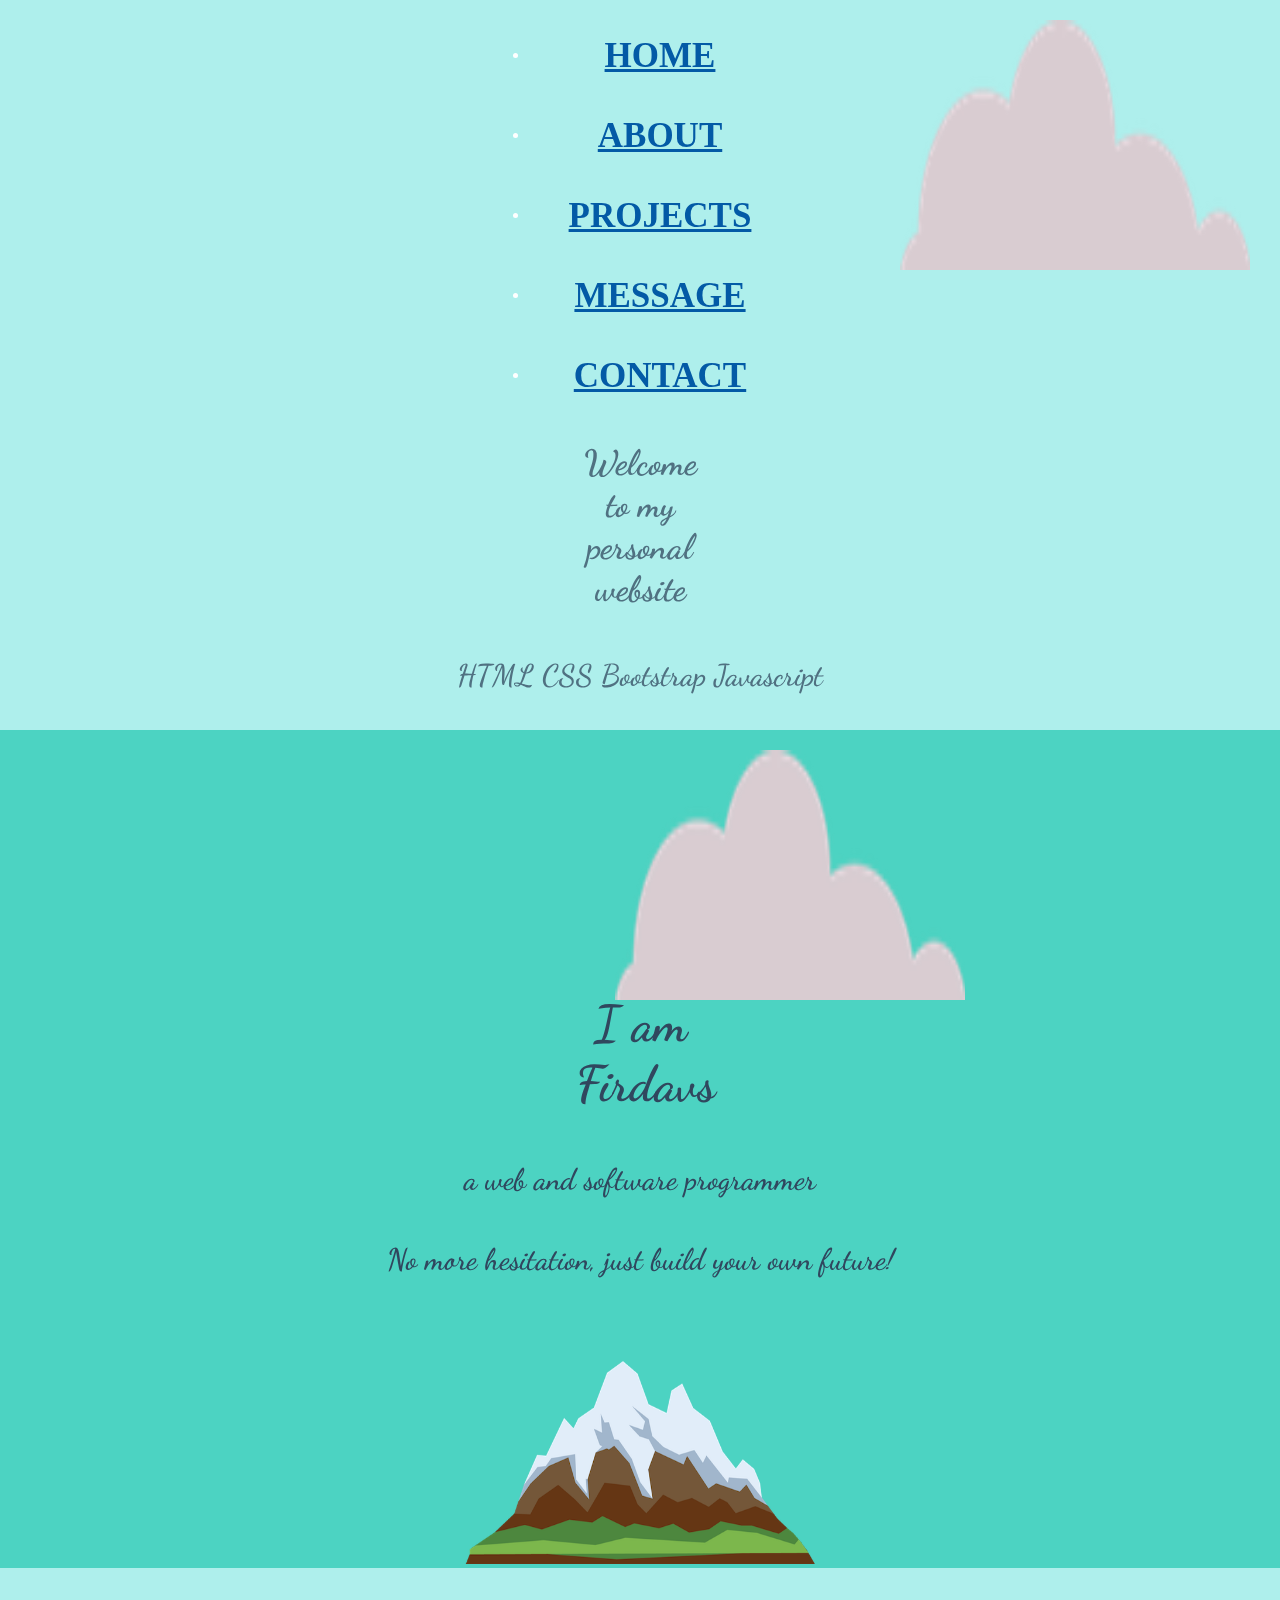
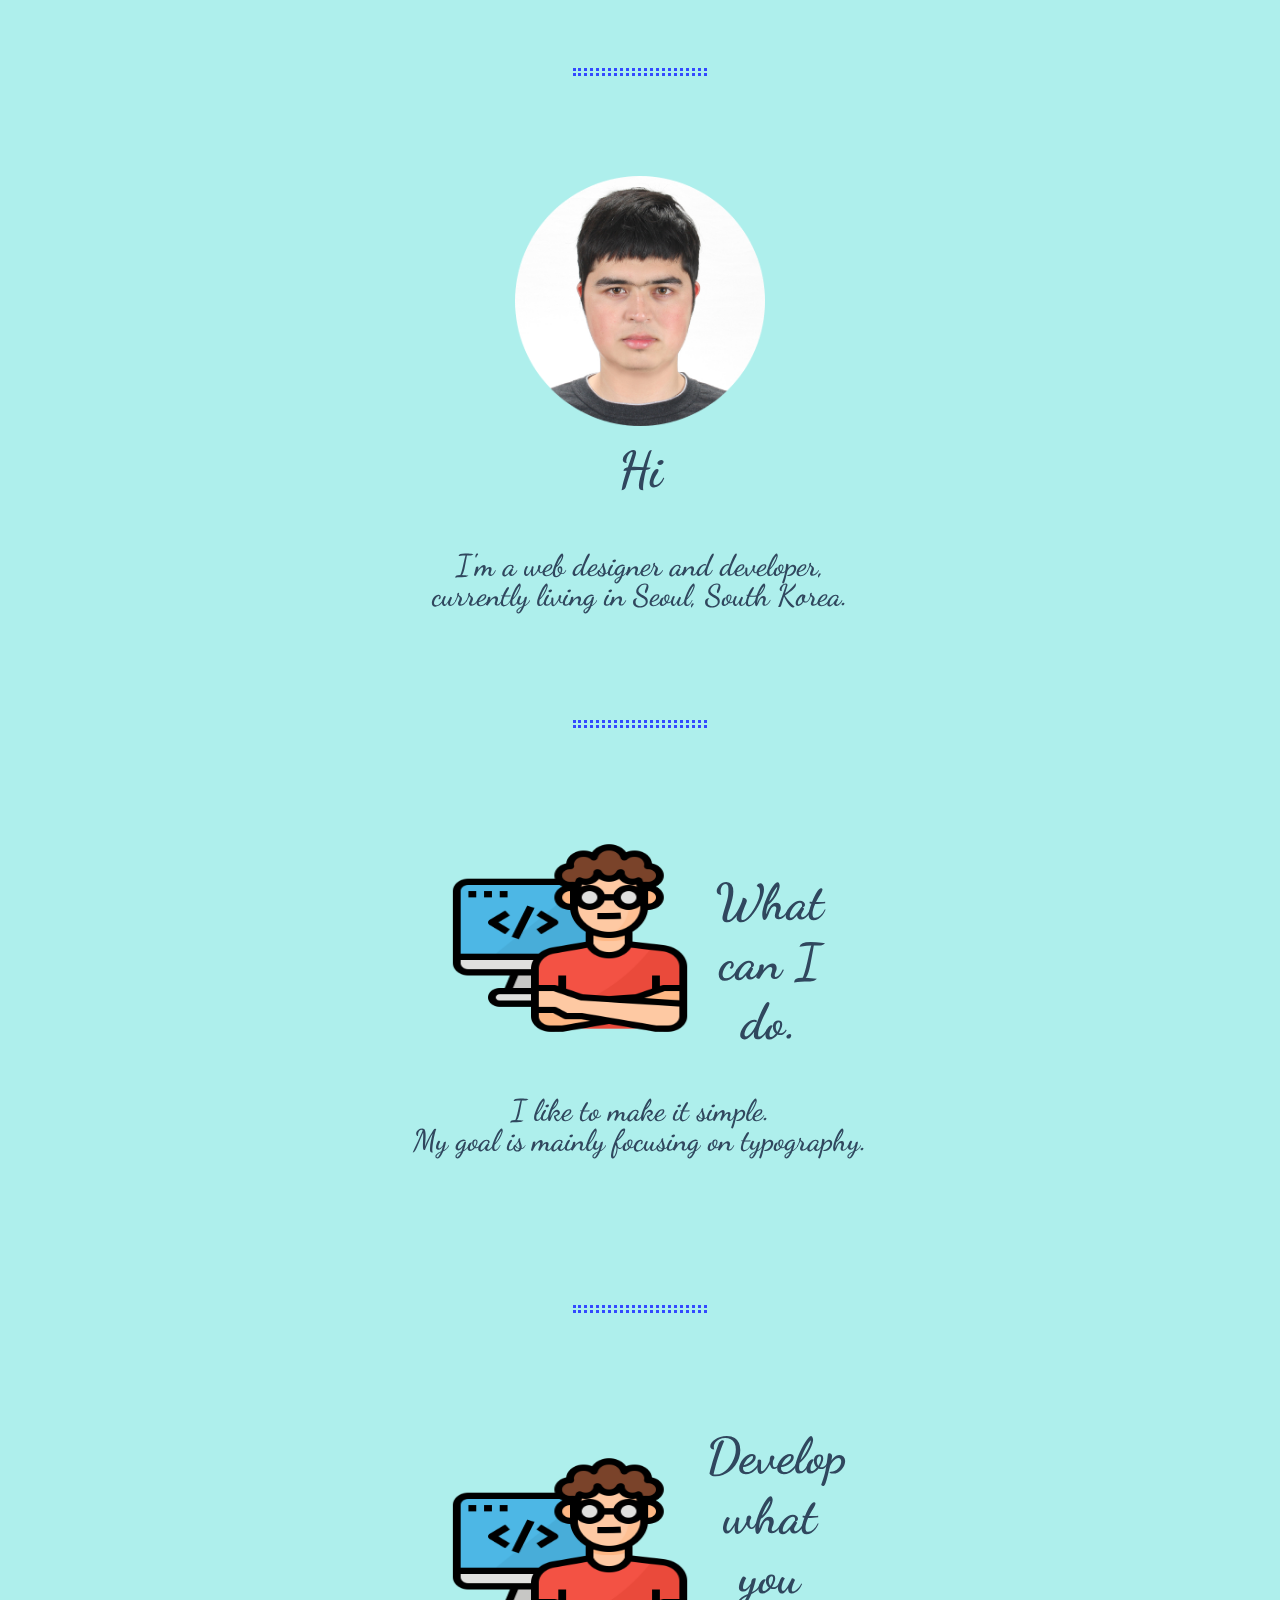
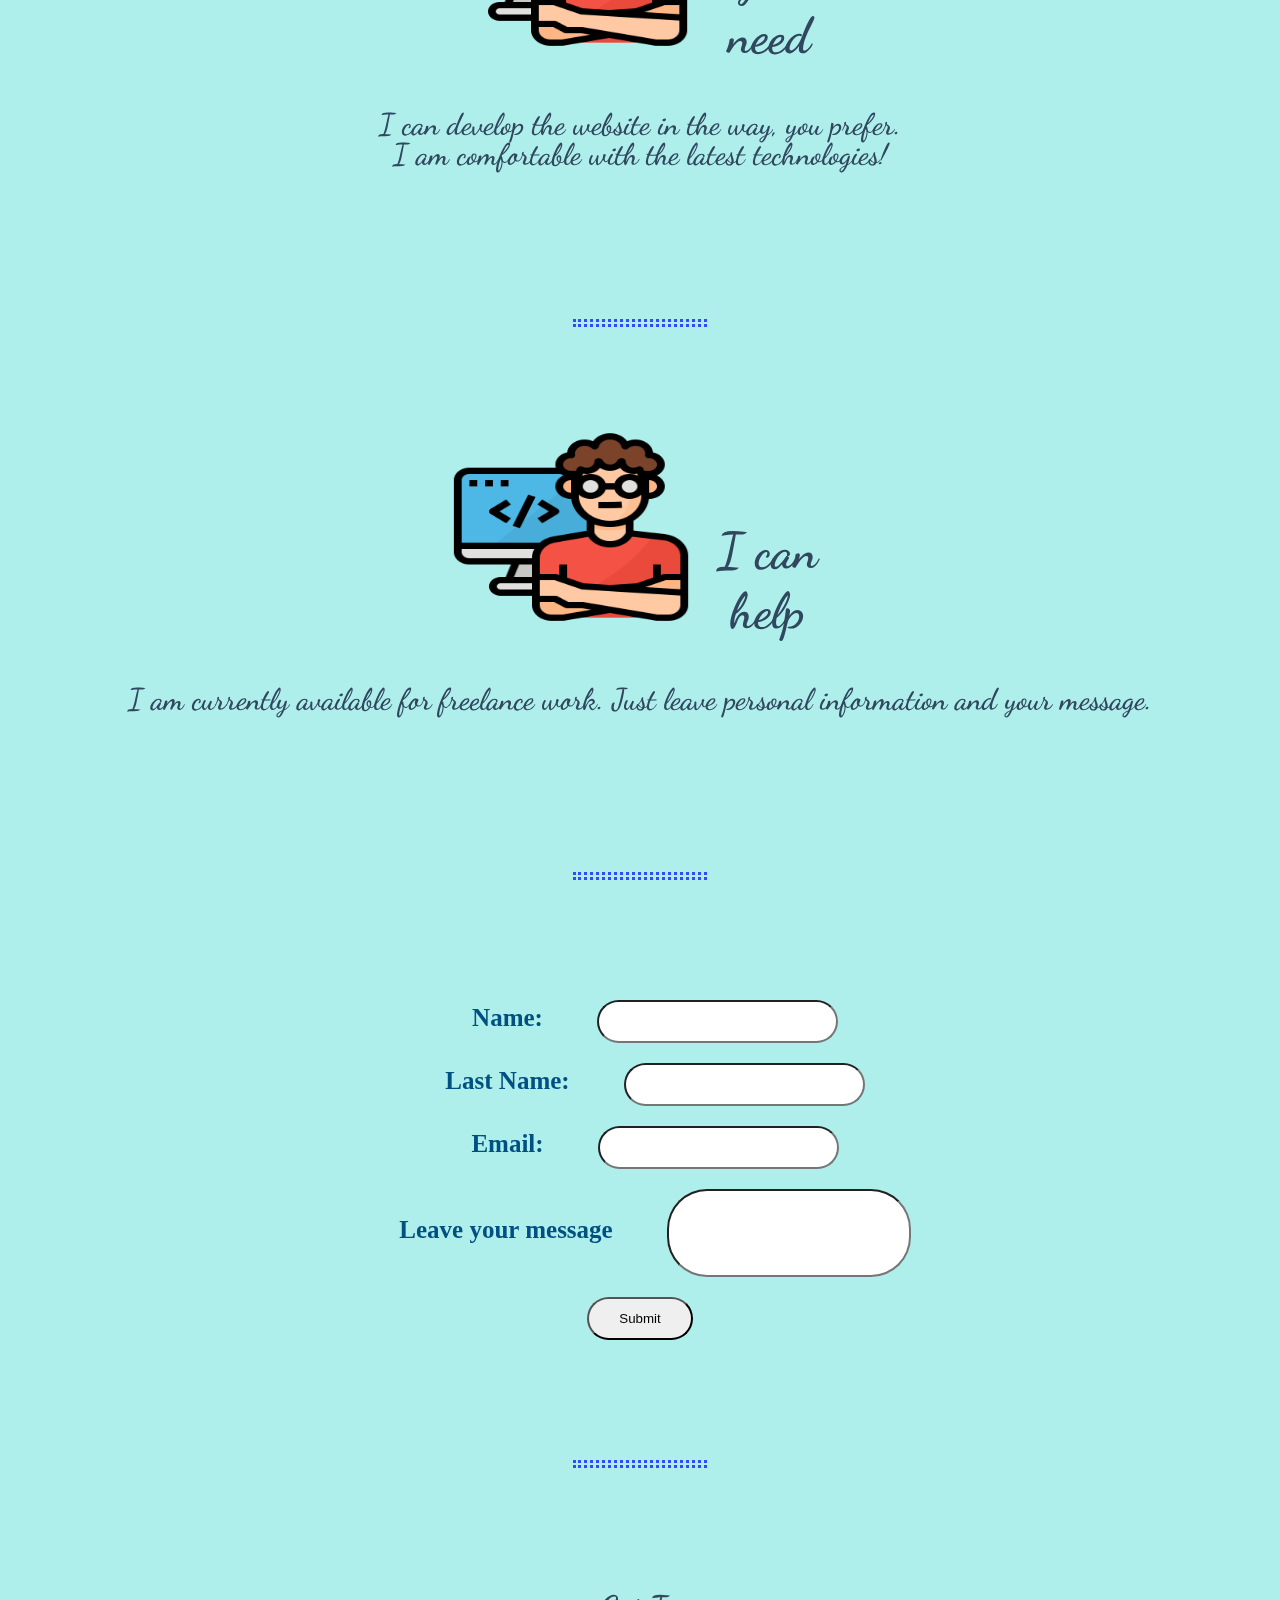
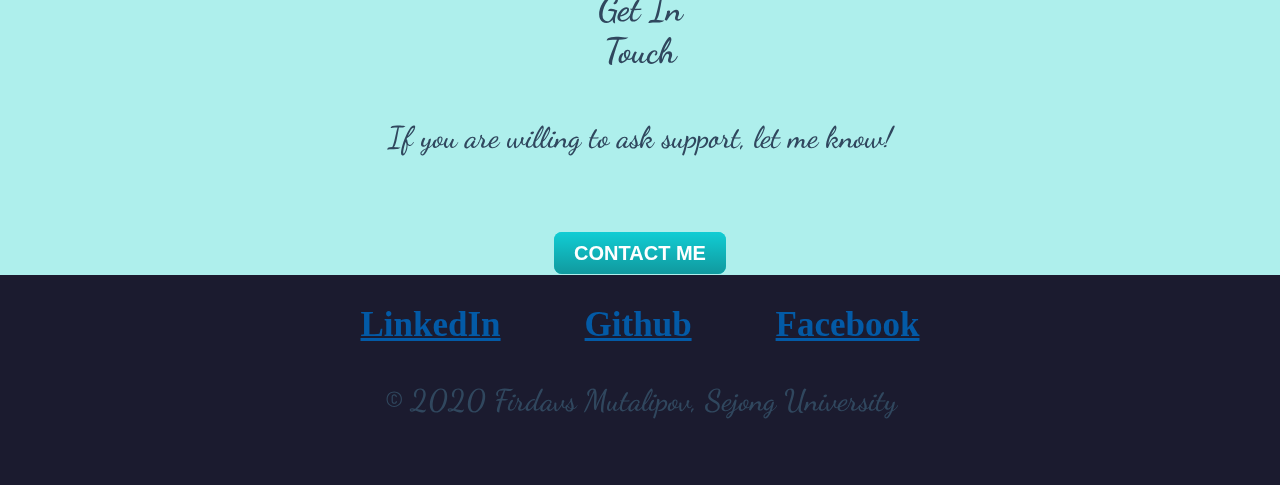
<file: index.html>
<!DOCTYPE html>
<html lang="en" dir="ltr">
  <head>
    <meta charset="utf-8">
    <title></title>
    <link rel="stylesheet" href="first.css">
    <link href="https://fonts.googleapis.com/css2?family=Dancing+Script&display=swap" rel="stylesheet">
<link href="https://fonts.googleapis.com/css2?family=Dancing+Script&display=swap" rel="stylesheet">
<script src="https://code.jquery.com/jquery-3.4.1.slim.min.js" integrity="sha384-J6qa4849blE2+poT4WnyKhv5vZF5SrPo0iEjwBvKU7imGFAV0wwj1yYfoRSJoZ+n" crossorigin="anonymous"></script>
<script src="https://cdn.jsdelivr.net/npm/popper.js@1.16.0/dist/umd/popper.min.js" integrity="sha384-Q6E9RHvbIyZFJoft+2mJbHaEWldlvI9IOYy5n3zV9zzTtmI3UksdQRVvoxMfooAo" crossorigin="anonymous"></script>
<script src="https://stackpath.bootstrapcdn.com/bootstrap/4.4.1/js/bootstrap.min.js" integrity="sha384-wfSDF2E50Y2D1uUdj0O3uMBJnjuUD4Ih7YwaYd1iqfktj0Uod8GCExl3Og8ifwB6" crossorigin="anonymous"></script>

  </head>
  <body>
    <div class="container-fluid">
  <nav class="navbar navbar-inverse">
    <div class="container-fluid">
      <ul class="nav navbar-nav">
        <li><a id="len1" class="hoverable" href="#main">Home</a></li>
        <li><a id="len2" class="hoverable" href="#about">About</a></li>
        <li><a id="len3" class="hoverable" href="Projects.html">Projects</a></li>
        <li><a id="len4" class="hoverable" href="#question">Message</a></li>
        <li><a id="len5" class="hoverable" href="#contacting">Contact</a></li>
      </ul>
    </div>
  </nav>
  <div id="what-the-hell-is-this">
    <div class="page-title">
      <h2>Welcome to my personal website</h2>
      <p class="lead">
     HTML
     CSS
     Bootstrap
     Javascript
      </p>
    </div>
  </div>
</div>

    <div id="main"class="top-container">
      <img class="top-cloud"src="cloud.png" alt="">
  <h1>I am Firdavs</h1>
  <p class="job">a web and software programmer</p>
  <p>No more hesitation, just build your own future! </p>

<img src="mountain.png" alt="">
<img class="bottom-cloud" src="cloud.png" alt="">
    </div>
<hr>
    <div id="about"class="middle-container">
<img class="firdavs" src="firdavs.png" alt="">
<h1>Hi</h1>
<p id="about"> I'm a web designer and developer, <br>currently living in Seoul, South Korea.</p>
  </div>
<hr>
<div class="bottom-container">
  <img class="hi"src="programmer.png" alt="">
<h1 class="hello"> What can I do.</h1>
<p> I like to make it simple. <br>
   My goal is mainly focusing on typography.</p>
</div>
<hr>
<div class="final">
  <img class="hi" src="programmer.png" alt="">
  <h1 class="hello">Develop what you need</h1>
  <p> I can develop the website in the way, you prefer. <br>I am comfortable with the latest technologies!</p>
</div>
<hr>
<div class="last">
  <img class="hi" src="programmer.png" alt="">
  <h1 class="hello">I can help</h1>
  <p> I am currently available for freelance work. Just leave personal information and your message. <br> </p>
  <br>
</div>
<hr>
<div  id="question"class="bottom">
  <form class="" action="last.html" method="get">
<label for="">Name:</label>
  <input type="text" name="" value="" required>
  <br>
  <label for="">Last Name:</label>
  <input type="text" name="" value="" required>
  <br>
  <label for="">Email:</label>
  <input type="email" name="" value="" required>
  <br>
  <label for="">Leave your message</label>
<input class="t"type="textarea" name="" value=""required>
<br>
<input type="submit" name="" value="Submit">
  </form>
</div>
<hr>
<div id="contacting" class="contact-me">
  <h2>Get In Touch</h2>
  <p>If you are willing to ask support, let me know!</p>
  <p class="contact-message"></p>
  <a class="btn" href="mailto:fmutalipov7@gmail.com">CONTACT ME</a>
</div>
</div>


<div class="pe">
<a class="footer-link" href="https://www.linkedin.com/public-profile/settings?trk=d_flagship3_profile_self_view_public_profile&lipi=urn%3Ali%3Apage%3Ad_flagship3_profile_self_edit_top_card%3BKT1scMo6Sv6vdtiX%2BZV9tg%3D%3D">LinkedIn</a>
<a class="footer-link" href="https://github.com/Firdavs9797/My-Resume">Github</a>
<a class="footer-link" href="https://www.facebook.com/">Facebook</a>
<p class="copyright">© 2020 Firdavs Mutalipov, Sejong University</p>
</div>
<script src="index.js">

</script>
  </body>
</html>
</file>
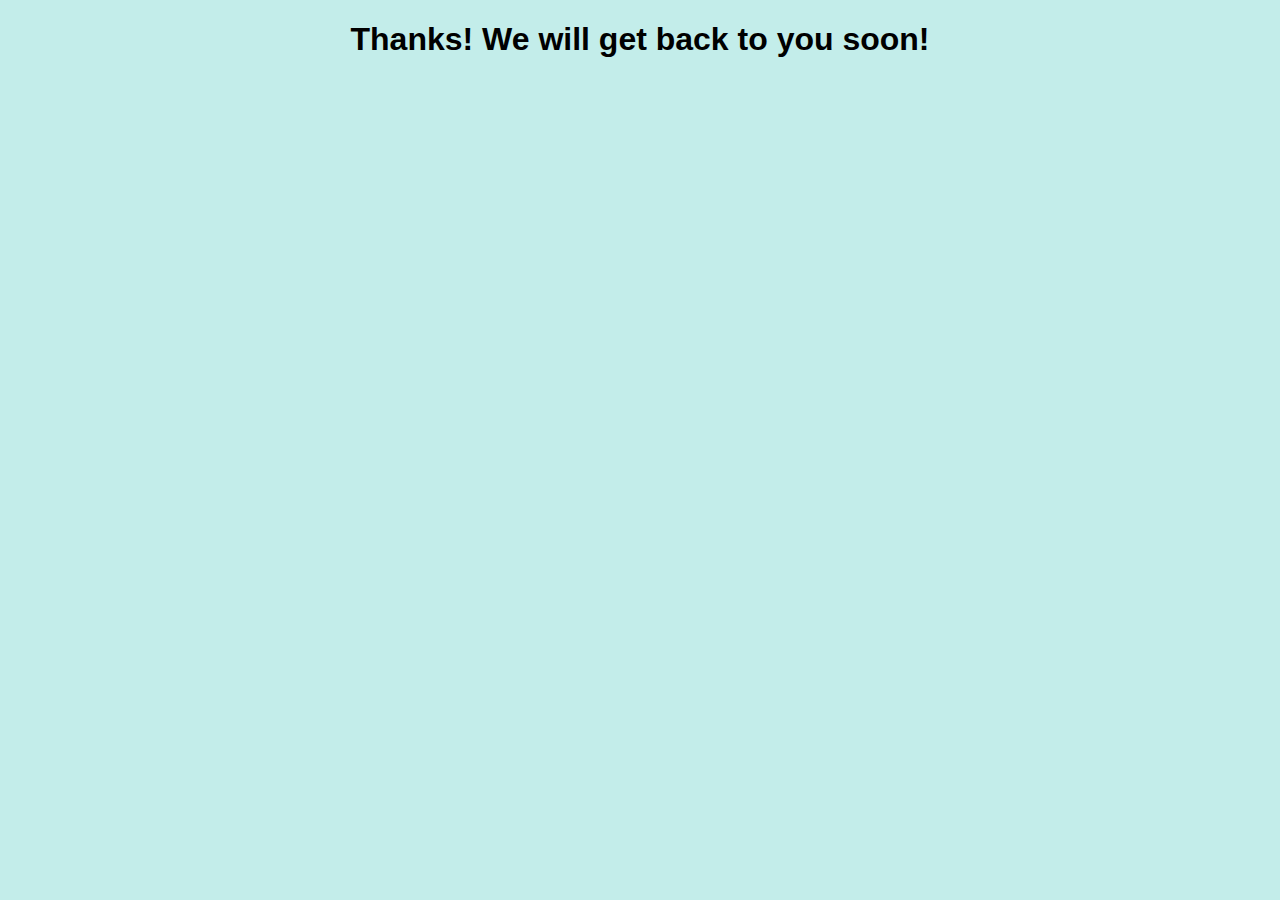
<file: last.html>
<!DOCTYPE html>
<html lang="en" dir="ltr">
  <head>
    <meta charset="utf-8">
    <title></title>
    <link rel="stylesheet" href="second.css">
  </head>
  <body>
    <h1>Thanks! We will get back to you soon! </h1>
  </body>
</html>
</file>
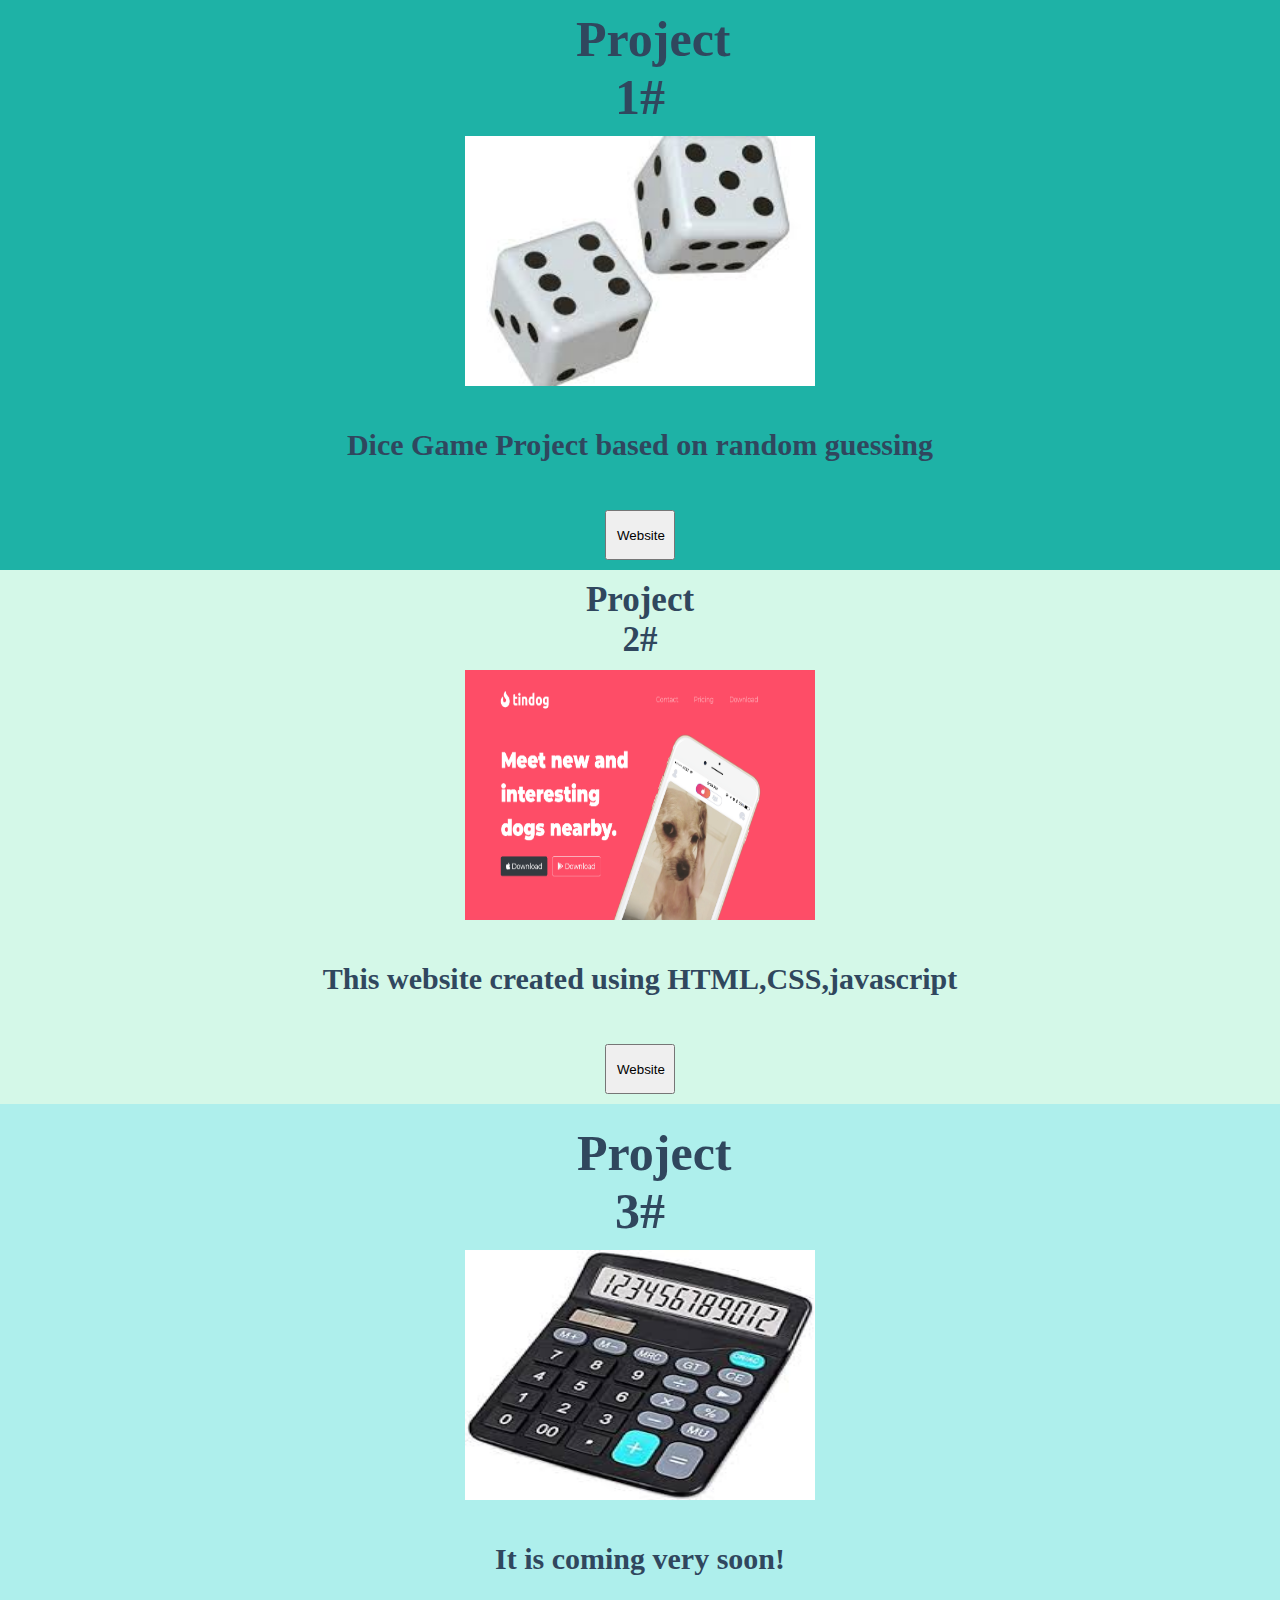
<file: Projects.html>
<!DOCTYPE html>
<html lang="en" dir="ltr">
  <head>
    <meta charset="utf-8">
    <title></title>
    <link rel="stylesheet" href="first.css">
  </head>
  <body>
    <div class="top">
    <h1>Project 1#</h1>
    <img src="download.jpg" alt="">
    <p>Dice Game Project based on random guessing</p>
  <form class="" action="https://firdavs9797.github.io/Dice_Game_Project/" method="get">
    <button type="submit" name="button">Website</button>
  </form>
  </div>
  <div class="middle">
  <h2>Project 2#</h2>
  <img src="tindog.png" alt="">
  <form class="" action="https://firdavs9797.github.io/Tindog-Project/" method="post">
    <p>This website created using HTML,CSS,javascript</p>
    <button type="button" name="button">Website</button>
  </form>
  </div>
  <div class="bottom">
  <h3>Project 3#</h3>
  <img src="calculator.jpg" alt="">
<p>It is coming very soon!</p>
</div>
  </body>
</html>
</file>
<file: first.css>
.hoverable{
  display:inline-block;
  backface-visibility: hidden;
  vertical-align: middle;
  position:relative;
  box-shadow: 0 0 1px rgba(0,0,0,0);
  tranform: translateZ(0);
  transition-duration: .3s;
  transition-property:transform;
}

.hoverable:before{
  position:absolute;
  pointer-events: none;
  z-index:-1;
  content: '';
  top: 100%;
  left: 5%;
  height:10px;
  width:90%;
  opacity:0;
  background: -webkit-radial-gradient(center, ellipse, rgba(255, 255, 255, 0.35) 0%, rgba(255, 255, 255, 0) 80%);
  background: radial-gradient(ellipse at center, rgba(255, 255, 255, 0.35) 0%, rgba(255, 255, 255, 0) 80%);
  /* W3C */
  transition-duration: 0.3s;
  transition-property: transform, opacity;
}

.hoverable:hover, .hoverable:active, .hoverable:focus{
  transform: translateY(-5px);
}
.hoverable:hover:before, .hoverable:active:before, .hoverable:focus:before{
  opacity: 1;
  transform: translateY(-5px);
}



@keyframes bounce-animation {
  16.65% {
    -webkit-transform: translateY(8px);
    transform: translateY(8px);
  }

  33.3% {
    -webkit-transform: translateY(-6px);
    transform: translateY(-6px);
  }

  49.95% {
    -webkit-transform: translateY(4px);
    transform: translateY(4px);
  }

  66.6% {
    -webkit-transform: translateY(-2px);
    transform: translateY(-2px);
  }

  83.25% {
    -webkit-transform: translateY(1px);
    transform: translateY(1px);
  }

  100% {
    -webkit-transform: translateY(0);
    transform: translateY(0);
  }
}

.bounce {
  animation-name: bounce-animation;
  animation-duration: 2s;
}



/*everything below here is just setting up the page, so dont worry about it */


@media (min-width: 768px) {
  .navbar{
    text-align: center !important;
    float: none;
    display: inline-block;
  }
}

body {
  background-color: rgba(0,0,0,1);
  font-weight:600;
  text-align:center !important;
  color: white;
}

nav {
  background: none !important;
  text-transform:uppercase;
  li {
    margin-left: 3em;
    margin-right: 3em;
    a{
      transition: .5s color ease-in-out;
    }
  }
}

.page-title {
  opacity: .75 !important;
}
body
{
  margin:auto;
  text-align: center;
    background-color: #aeefec;
}
h1,h2,h3
{
  margin: 0 auto 0 auto;
  width:10%;
  top:30px;
  font-size: 50px;
  color: #30475e;
  font-family: 'Dancing Script', cursive;
  padding: 10px;

}
button
{
	height:50px;
	width:70px;
	padding: 10px;
	margin: 10px;
}
img
{
	height:250px;
	width:350px;
	text-align: center;
}
.top
{
	background-color: #1eb2a6;
}
.middle
{
	background-color: #d4f8e8;
}
.bottom
{
	background-color: #ffa34d;
}
p
{
  padding: 10px;
  color: #30475e;
  font-size: 30px;
  font-family: 'Dancing Script', cursive;
  line-height: 30px;

}
.top-cloud
{
  position:relative;
  top:20px;
  right:80px;
  left:150px;

}
.bottom-cloud
{
  position: absolute;
  right: 30px;
  top:20px;
}

.top-container
{
    background-color: #4cd3c2;

}
.middle-container
{
  background-color: #aeefec;
}
.bottom-container
{
  background-color: #aeefec;
  font-family: sans-serif;
  font-size: 30px;
  margin: auto;
  padding: 10px;

}
.firdavs
{
  height: 250px;
  width:250px;
  text-align: center;]
  margin: 100px 0;
}
.hi
{
  display: inline;
  height:200px;
  width:250px;
  float: none;
}
.hello
{
  padding:3px;
  display:inline-block;
}
.final
{
  background-color: #aeefec;

  font-family: sans-serif;
  font-size: 30px;
  padding: 10px;
}
.last
{
  background-color: #aeefec;

}
label
{
font-size: 25px;
padding:40px;
margin: auto;
color: #005082;
}
input
{
  margin:10px;
  border-radius: 40px;
  padding: 12px 30px;
}
.t
{
  height:60px;
  width:180px;
}
hr
{
  height: 2px;
  color:#3349FF;
  border: dotted;
  width: 10%;
  margin: 100px auto;
}
h2
{
  margin: 0 auto 0 auto;
  width:10%;
  top:30px;
  font-size: 35px;
  color: #30475e;
  font-family: 'Dancing Script', cursive;
  padding: 10px;
}
a
{
  margin: 10px 20px;
  color: #035aa6;
  padding: 10px 20px;
  font-size: 35px;

}
.pe
{
background-color: #1b1b2f;
  padding: 30px 20px;
}
.bottom
{
    background-color: #aeefec;
  margin: auto;
  padding: 10px;
}
.contact-me
{
background-color: #aeefec;
  margin: auto;
  padding: 10px;
}
.btn {
  background: #11cdd4;
  background-image: -webkit-linear-gradient(top, #11cdd4, #11999e);
  background-image: -moz-linear-gradient(top, #11cdd4, #11999e);
  background-image: -ms-linear-gradient(top, #11cdd4, #11999e);
  background-image: -o-linear-gradient(top, #11cdd4, #11999e);
  background-image: linear-gradient(to bottom, #11cdd4, #11999e);
  -webkit-border-radius: 8;
  -moz-border-radius: 8;
  border-radius: 8px;
  font-family: 'Montserrat', sans-serif;
  color: #ffffff;
  font-size: 20px;
  padding: 10px 20px 10px 20px;
  text-decoration: none;
}

.btn:hover {
  background: #30e3cb;
  background-image: -webkit-linear-gradient(top, #30e3cb, #2bc4ad);
  background-image: -moz-linear-gradient(top, #30e3cb, #2bc4ad);
  background-image: -ms-linear-gradient(top, #30e3cb, #2bc4ad);
  background-image: -o-linear-gradient(top, #30e3cb, #2bc4ad);
  background-image: linear-gradient(to bottom, #30e3cb, #2bc4ad);
  text-decoration: none;
}
.navbar
{
  margin: auto;
  background-color: blue;

}
</file>
<file: second.css>
body
{
    background-color: #c3edea;
}
h1
{

  text-align: center;
  font-family: sans-serif;
}
</file>
